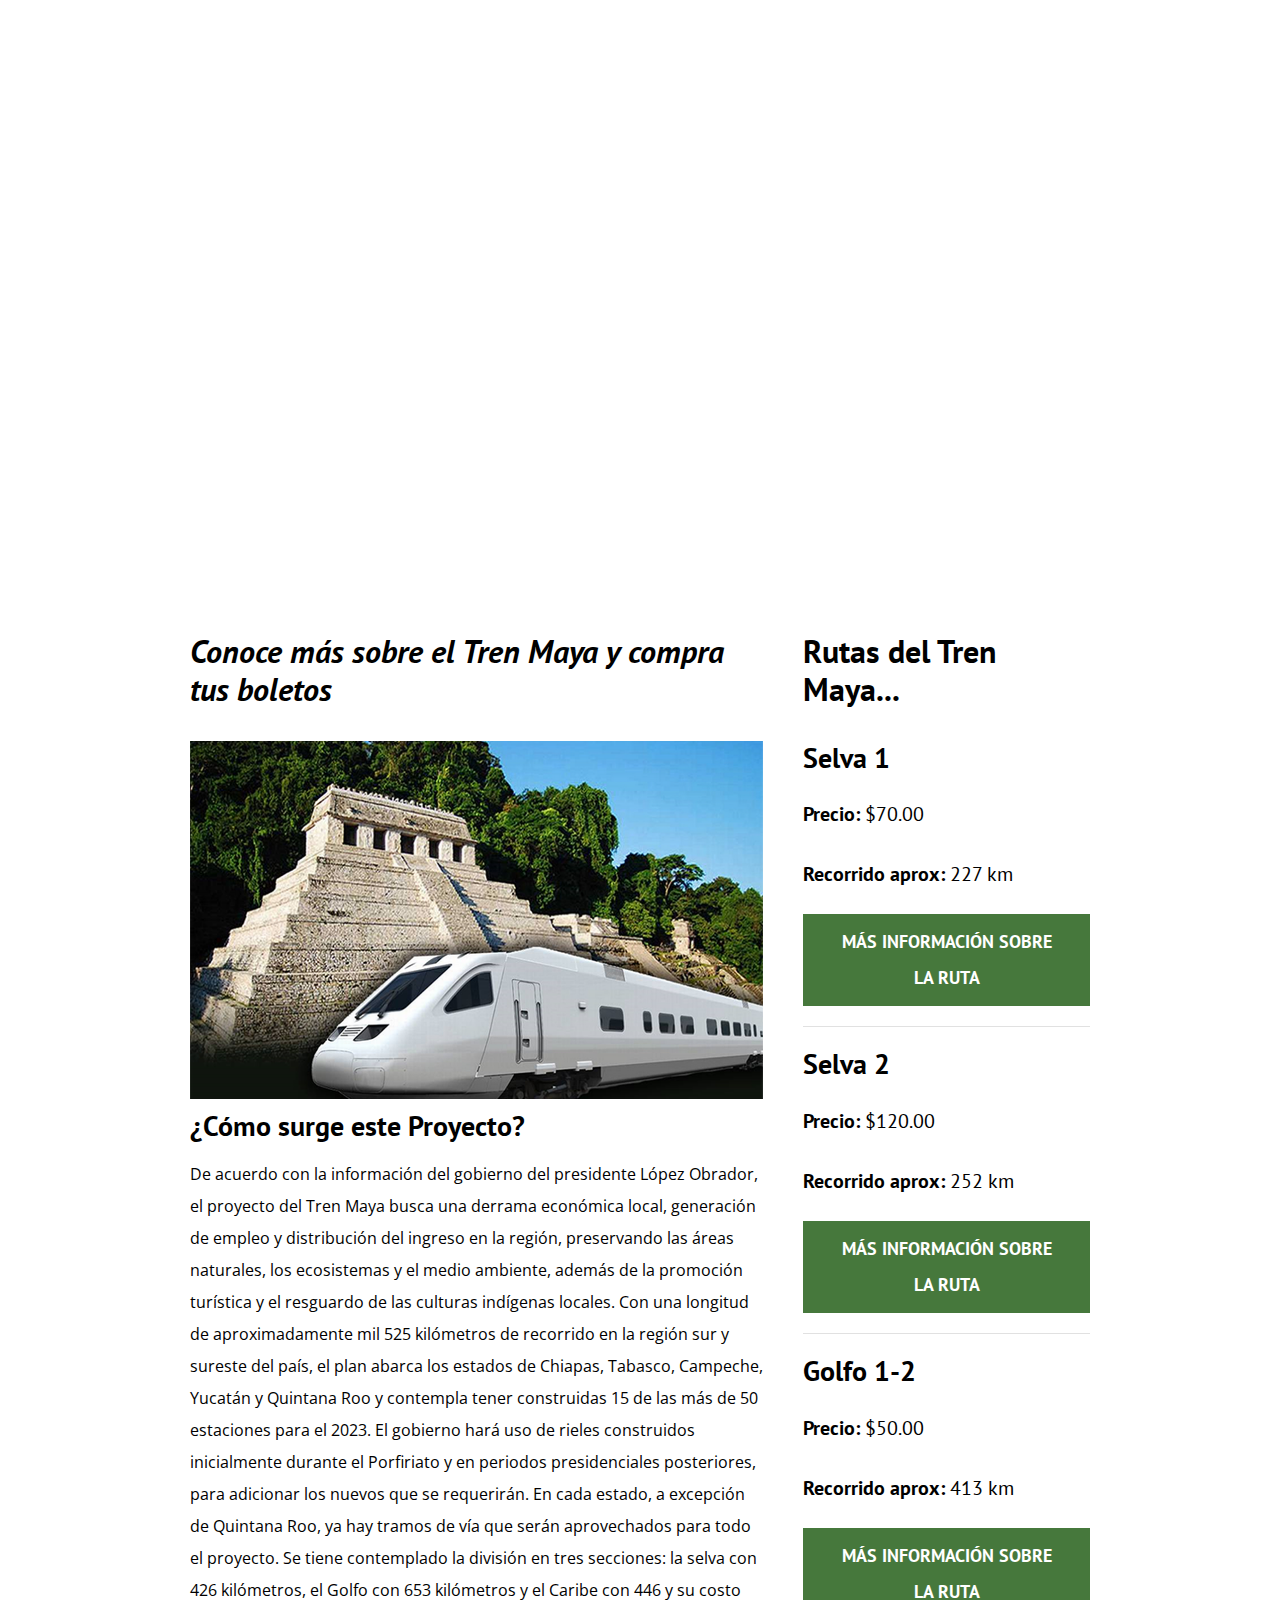
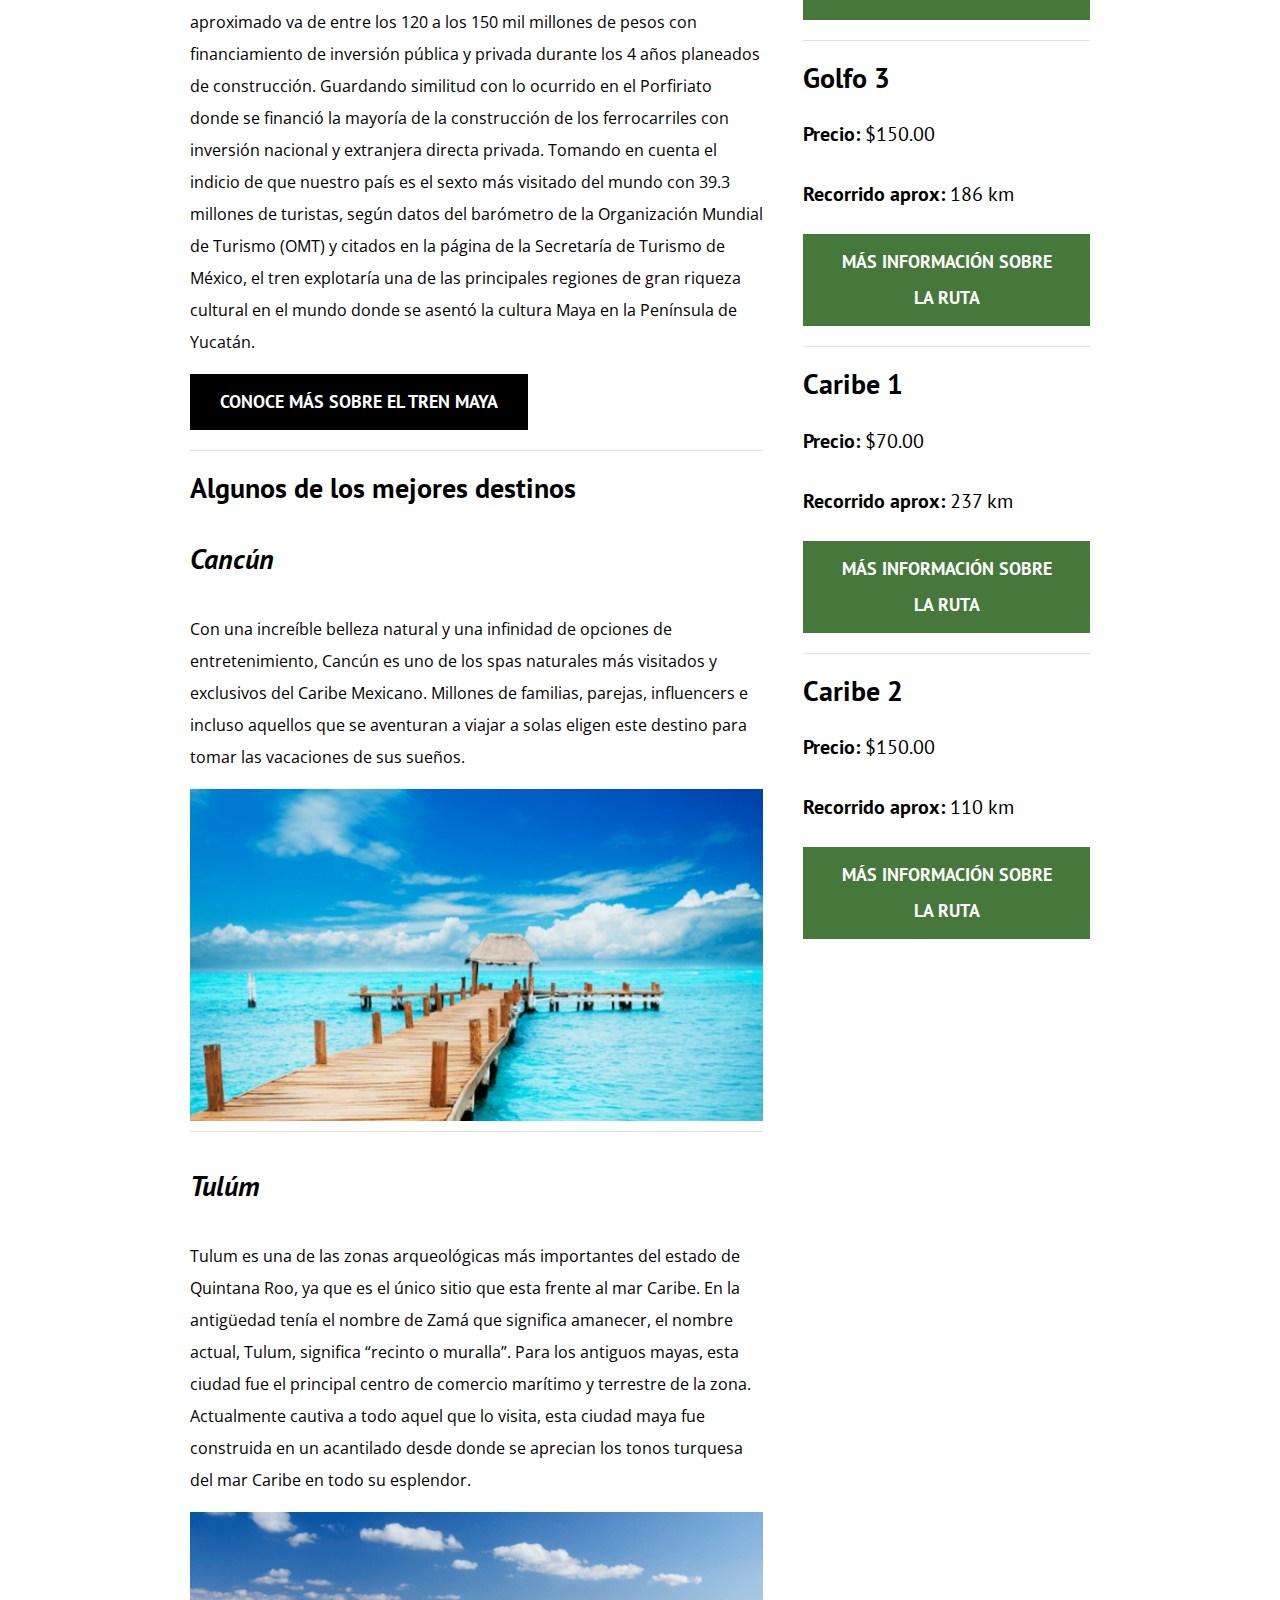
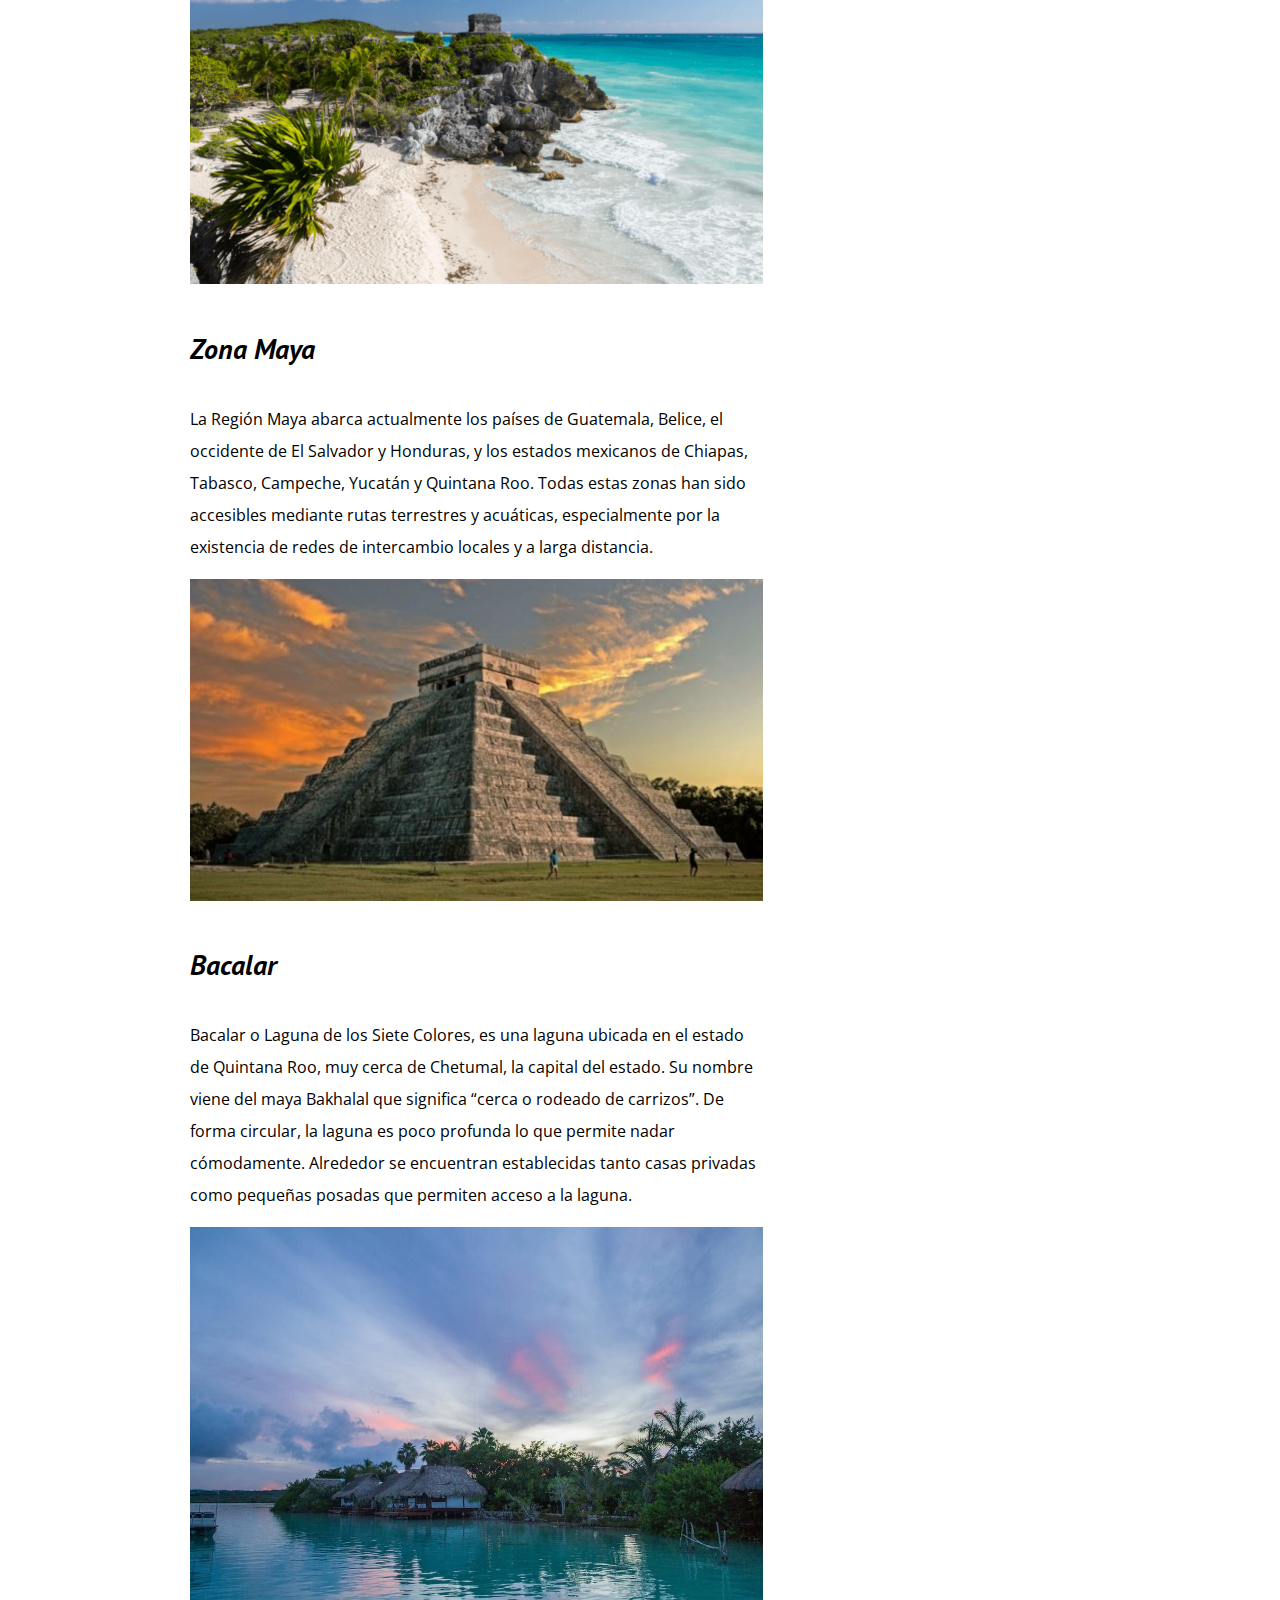
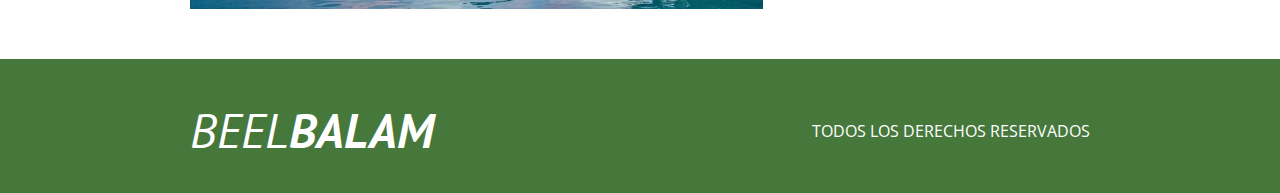
<file: index.html>
<!DOCTYPE html>
<html lang="en">
<head>
    <meta charset="UTF-8">
    <meta name="keywords" content="Playa, Sol, Tren Maya, Mar, Cancún">
    <meta name="viewport" content="width=device-width, initial-scale=1.0">
    <title>Beel Balam</title>
    <meta name="description" content="Página web para comprar boletos del Tren Maya">
    <link rel="icon" href="img/jaguar.ico">

    <!-- Prefetch -->
    <link rel="prefetch" href="nosotros.html" as="document">

    <!-- Preload -->
    <link rel="preload" href="css/normalize.css" as="style">
    <link rel="stylesheet" href="css/normalize.css">

    <link rel="preload" href="https://fonts.googleapis.com/css2?family=Open+Sans&family=PT+Sans:wght@400;700&display=swap"  crossorigin="crossorigin" as="font">
    <link href="https://fonts.googleapis.com/css2?family=Open+Sans&family=PT+Sans:wght@400;700&display=swap" rel="stylesheet">
    
    <link rel="preload" href="css/style.css" as="style">
    <link rel="stylesheet" href="css/style.css">
</head>
<body>

    <header class="header header__bgi">

        <div class="contenedor">
            <div class="barra">
                <a class="logo" href="index.html">
                    <h1 class="logo__nombre no-margin centrar-texto"><i>BEEL<span class="logo__bold">BALAM</span></i></h1>
                </a>

                <nav class="navegacion">
                    
                    <a href="nosotros.html" class="navegacion__enlace">Nosotros</a>
                    <a href="registro.html" class="navegacion__enlace">Registrate</a>
                    <a href="inicioRegistro.html" class="navegacion__enlace">Iniciar Sesión</a>
                    <!--
                        <a href="nosotros.html" class="navegacion__enlace">Nosotros</a>
                    <a href="cursos.html" class="navegacion__enlace">Cursos</a>
                    <a href="contacto.html" class="navegacion__enlace">Contacto</a>
                    -->
                    
                </nav>
            </div>
        </div>
        <!--
            NOTAAAAAAAAAAAAAAAAA: PODEMOS PONER UN MEJOR TEXTO
        -->
        <div class="header__texto">
            <h2 class="no-margin">Beel Balam, donde tus sueños se hacen realidad</h2>
            <p class="no-margin">¡Chúunul Bín Naachíl!</p>
        </div>
    </header>

    <div class="contenedor contenido-principal">
        <main class="blog">
            <h3><i> Conoce más sobre el Tren Maya y compra tus boletos</i></h3>

            <article class="entrada">
                <div class="entrada__imagen">
                    <picture>
                        <source loading="lazy"  srcset="img/trenmay.webp" type="image/webp">
                        <img loading="lazy" src="img/trenmay.jpg" alt="Tren Maya"> 
                    </picture>
                </div>

                <div class="entrada__contenido">
                    <h4 class="no-margin">¿Cómo surge este Proyecto?</h4>
                    <p>
                        De acuerdo con la información del gobierno del presidente López Obrador, el proyecto del Tren Maya busca una derrama 
                        económica local, generación de empleo y distribución del ingreso en la región, preservando las áreas naturales, los 
                        ecosistemas y el medio ambiente, además de la promoción turística y el resguardo de las culturas indígenas locales.
                        Con una longitud de aproximadamente mil 525 kilómetros de recorrido en la región sur y sureste del país, el plan abarca 
                        los estados de Chiapas, Tabasco, Campeche, Yucatán y Quintana Roo y contempla tener construidas 15 de las más de 50 
                        estaciones para el 2023.
                        El gobierno hará uso de rieles construidos inicialmente durante el Porfiriato y en periodos presidenciales posteriores, 
                        para adicionar los nuevos que se requerirán. En cada estado, a excepción de Quintana Roo, ya hay tramos de vía que serán 
                        aprovechados para todo el proyecto.
                        Se tiene contemplado la división en tres secciones: la selva con 426 kilómetros, el Golfo con 653 kilómetros y el Caribe 
                        con 446 y su costo aproximado va de entre los 120 a los 150 mil millones de pesos con financiamiento de inversión pública 
                        y privada durante los 4 años planeados de construcción. Guardando similitud con lo ocurrido en el Porfiriato donde se 
                        financió la mayoría de la construcción de los ferrocarriles con inversión nacional y extranjera directa privada.
                        Tomando en cuenta el indicio de que nuestro país es el sexto más visitado del mundo con 39.3 millones de turistas, 
                        según datos del barómetro de la Organización Mundial de Turismo (OMT) y citados en la página de la Secretaría de Turismo 
                        de México, el tren explotaría una de las principales regiones de gran riqueza cultural en el mundo donde se asentó la 
                        cultura Maya en la Península de Yucatán.
                    </p>
                    <a href="https://www.youtube.com/watch?v=k0Y3d2FTDOA" target="_BLANK" class="boton boton--primario">Conoce más sobre el Tren Maya</a>
                </div>
            </article>

            <article class="entrada">

                <div class="entrada__contenido">
                    <h4 class="no-margin">Algunos de los mejores destinos</h4>
                    <h4><i>Cancún</i></h4>
                    <p>
                        Con una increíble belleza natural y una infinidad de opciones de entretenimiento, 
                        Cancún es uno de los spas naturales más visitados y exclusivos del Caribe Mexicano. 
                        Millones de familias, parejas, influencers e incluso aquellos que se aventuran a viajar 
                        a solas eligen este destino para tomar las vacaciones de sus sueños.
                    </p>
                </div>

                <div class="entrada__imagen">
                    <picture>
                        <source loading="lazy"  srcset="img/cancun2.webp" type="image/webp">
                        <img loading="lazy" src="img/cancun2.png" alt="Cancún"> 
                    </picture>
                </div>
            </article>
            <article>
                <div class="entrada__contenido">
                    <h4><i>Tulúm</i></h4>
                    <p>
                        Tulum es una de las zonas arqueológicas más importantes del estado de Quintana Roo, ya 
                        que es el único sitio que esta frente al mar Caribe. En la antigüedad tenía el nombre de 
                        Zamá que significa amanecer, el nombre actual, Tulum, significa “recinto o muralla”. Para 
                        los antiguos mayas, esta ciudad fue el principal centro de comercio marítimo y terrestre 
                        de la zona. Actualmente cautiva a todo aquel que lo visita, esta ciudad maya fue construida 
                        en un acantilado desde donde se aprecian los tonos turquesa del mar Caribe en todo su esplendor.
                    </p>
                </div>

                <div class="entrada__imagen">
                    <picture>
                        <source loading="lazy"  srcset="img/tulum2.webp" type="image/webp">
                        <img loading="lazy" src="img/tulum2.png" alt="Tulúm"> 
                    </picture>
                </div>
            </article>
            <article>
                <div class="entrada__contenido">
                    <h4><i>Zona Maya</i></h4>
                    <p>
                        La Región Maya abarca actualmente los países de Guatemala, Belice, el occidente de El Salvador 
                        y Honduras, y los estados mexicanos de Chiapas, Tabasco, Campeche, Yucatán y Quintana Roo.
                        Todas estas zonas han sido accesibles mediante rutas terrestres y acuáticas, especialmente por 
                        la existencia de redes de intercambio locales y a larga distancia.
                    </p>
                </div>

                <div class="entrada__imagen">
                    <picture>
                        <source loading="lazy"  srcset="img/zonamaya.webp" type="image/webp">
                        <img loading="lazy" src="img/zonamaya.jpeg" alt="Zona Maya"> 
                    </picture>
                </div>
            </article>

            <article>
                <div class="entrada__contenido">
                    <h4><i>Bacalar</i></h4>
                    <p>
                        Bacalar o Laguna de los Siete Colores, es una laguna ubicada en el estado de Quintana Roo, 
                        muy cerca de Chetumal, la capital del estado. Su nombre viene del maya Bakhalal que significa 
                        “cerca o rodeado de carrizos”. De forma circular, la laguna es poco profunda lo que permite 
                        nadar cómodamente. Alrededor se encuentran establecidas tanto casas privadas como pequeñas 
                        posadas que permiten acceso a la laguna.
                    </p>
                </div>

                <div class="entrada__imagen">
                    <picture>
                        <source loading="lazy"  srcset="img/bacalar.webp" type="image/webp">
                        <img loading="lazy" src="img/bacalar.jpeg" alt="Bacalar"> 
                    </picture>
                </div>

            </article>
        </main>

        <aside class="sidebar">
            <h3>Rutas del Tren Maya...</h3>

            <ul class="cursos no-padding">
                <li class="widget-curso">
                    <h4 class="no-margin">Selva 1</h4>
                    <p class="widget-curso__label">Precio: 
                        <span class="widget-curso__info">$70.00</span>
                    </p>
                    <p class="widget-curso__label">Recorrido aprox: 
                        <span class="widget-curso__info">227 km</span>
                    </p>
                    <a href="ruta.html" class="boton boton--secundario">Más información sobre la ruta</a>
                </li>

                <li class="widget-curso">
                    <h4 class="no-margin">Selva 2</h4>
                    <p class="widget-curso__label">Precio: 
                        <span class="widget-curso__info">$120.00</span>
                    </p>
                    <p class="widget-curso__label">Recorrido aprox: 
                        <span class="widget-curso__info">252 km</span>
                    </p>
                    <a href="ruta.html" class="boton boton--secundario">Más información sobre la ruta</a>
                </li>

                <li class="widget-curso">
                    <h4 class="no-margin">Golfo 1-2</h4>
                    <p class="widget-curso__label">Precio: 
                        <span class="widget-curso__info">$50.00</span>
                    </p>
                    <p class="widget-curso__label">Recorrido aprox: 
                        <span class="widget-curso__info">413 km</span>
                    </p>
                    <a href="ruta.html" class="boton boton--secundario">Más información sobre la ruta</a>
                </li>

                <li class="widget-curso">
                    <h4 class="no-margin">Golfo 3</h4>
                    <p class="widget-curso__label">Precio: 
                        <span class="widget-curso__info">$150.00</span>
                    </p>
                    <p class="widget-curso__label">Recorrido aprox: 
                        <span class="widget-curso__info">186 km</span>
                    </p>
                    <a href="ruta.html" class="boton boton--secundario">Más información sobre la ruta</a>
                </li>

                <li class="widget-curso">
                    <h4 class="no-margin">Caribe 1</h4>
                    <p class="widget-curso__label">Precio: 
                        <span class="widget-curso__info">$70.00</span>
                    </p>
                    <p class="widget-curso__label">Recorrido aprox: 
                        <span class="widget-curso__info">237 km</span>
                    </p>
                    <a href="ruta.html" class="boton boton--secundario">Más información sobre la ruta</a>
                </li>

                <li class="widget-curso">
                    <h4 class="no-margin">Caribe 2</h4>
                    <p class="widget-curso__label">Precio: 
                        <span class="widget-curso__info">$150.00</span>
                    </p>
                    <p class="widget-curso__label">Recorrido aprox: 
                        <span class="widget-curso__info">110 km</span>
                    </p>
                    <a href="ruta.html" class="boton boton--secundario">Más información sobre la ruta</a>
                </li>
            </ul>
        </aside>
    </div>

    <footer class="footer">
        <div class="contenedor">
            <div class="barra">
                <a class="logo" href="index.html">
                    <h1 class="logo__nombre no-margin centrar-texto"><i>BEEL<span class="logo__bold">BALAM</span></i></h1>
                </a>

                <nav class="navegacion">
                    <p class="centrar-texto">
                        TODOS LOS DERECHOS RESERVADOS
                    </p>
                    
                    
                </nav>
            </div>
        </div>
    </footer>
    
    <script src="js/modernizr.js"></script>
</body>
</html>
</file>
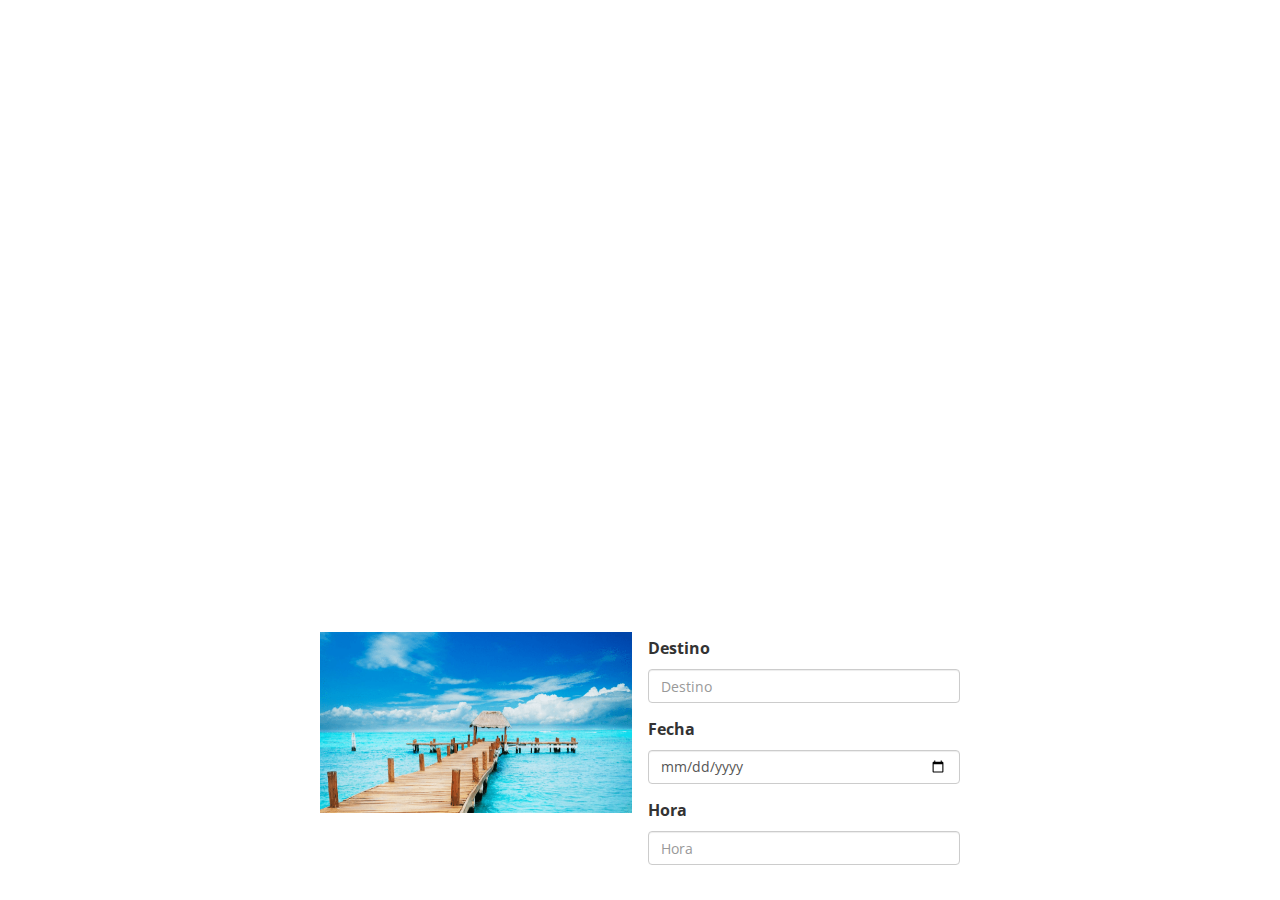
<file: comprarBoletos.html>
<!DOCTYPE html>
<html lang="en">
<head>
	<meta charset="UTF-8">
    <meta name="keywords" content="Playa, Sol, Tren Maya, Mar, Cancún">
    <meta name="viewport" content="width=device-width, initial-scale=1.0">
    <title>Beel Balam</title>
    <meta name="description" content="Página web para comprar boletos del Tren Maya">
    <link rel="icon" href="img/jaguar.ico">


	<!--Bootstrap-->
	<link href="https://cdn.jsdelivr.net/npm/bootstrap@5.1.3/dist/css/bootstrap.min.css" rel="stylesheet">
  	<script src="https://cdn.jsdelivr.net/npm/bootstrap@5.1.3/dist/js/bootstrap.bundle.min.js"></script>
	<link rel="stylesheet" href="https://maxcdn.bootstrapcdn.com/bootstrap/3.4.1/css/bootstrap.min.css">
	<script src="https://ajax.googleapis.com/ajax/libs/jquery/3.6.0/jquery.min.js"></script>
	<script src="https://maxcdn.bootstrapcdn.com/bootstrap/3.4.1/js/bootstrap.min.js"></script>


    <!-- Prefetch -->
    <link rel="prefetch" href="nosotros.html" as="document">

    <!-- Preload -->
    <link rel="preload" href="css/normalize.css" as="style">
    <link rel="stylesheet" href="css/normalize.css">

    <link rel="preload" href="https://fonts.googleapis.com/css2?family=Open+Sans&family=PT+Sans:wght@400;700&display=swap"  crossorigin="crossorigin" as="font">
    <link href="https://fonts.googleapis.com/css2?family=Open+Sans&family=PT+Sans:wght@400;700&display=swap" rel="stylesheet">
    
    <link rel="preload" href="css/style.css" as="style">
    <link rel="stylesheet" href="css/style.css">

</head>

<body>
	
	<header class="header header__bgi">
		<div class="contenedor">
			<div class="barra"> 
				<a class="logo" href="index.html">
					<h1 class="logo__nombre no-margin centrar-texto"><i>BEEL<span class="logo__bold">BALAM</span></i></h1>
				</a>
				<nav class="navegacion">
						<a href="#" class="navegacion__enlace">Mi perfil</a>
				</nav>
			</div>
		</div>
		
		<!--
		<div class="contenedor">
			<div class="row">
				<div class="col-3">
					<a class="logo" href="index.html">
						<h1 class="logo__nombre no-margin centrar-texto"><i>BEEL<span class="logo__bold">BALAM</span></i></h1>
					</a>
				</div>
				<div class="col-3"></div>
				<div class="col-3"></div>
				<div class="col-3">
					<nav>
						<a href="#" class="navegacion__enlace">Mi perfil</a>
					</nav>
				</div>
			</div>
		</div>
		-->
		
	</header>


	
	<br>
	<section>
		<div class="row">
			<div class="col-3"></div>
			<div class="col-3"><!-- Carousel-->
				<div class="carousel slide">
					<div class="carousel-inner">
					  <div class="carousel-item active">
						<img src="cancun1.png" alt="...">
					  </div>
					  <div class="carousel-item">
						<img src="bbalam.png" alt="...">
					  </div>
					  <div class="carousel-item">
						<img src="tulum1.png" alt="...">
					  </div>
					</div>
				  </div>
			</div>
			<div class="col-3">
				<form action="#">
					<div class="mb-3">
						<label for="text" class="form-label">Destino</label>
						<input type="text" placeholder="Destino" class="form-control" id="dest">
					</div>
					<div class="mb-3">
						<label for="Fecha" class="form-label">Fecha</label>
						<input type="date" placeholder="Fecha" class="form-control" id="date">
					</div>
					<div class="mb-3">
						<label for="Hora" class="form-label">Hora</label>
						<input type="datetime" placeholder="Hora" class="form-control" id="hours">
					</div>
				</form>
			</div>	
			<div class="col-3"></div>		
		</div>
	</section>
</body>
</html>
</file>
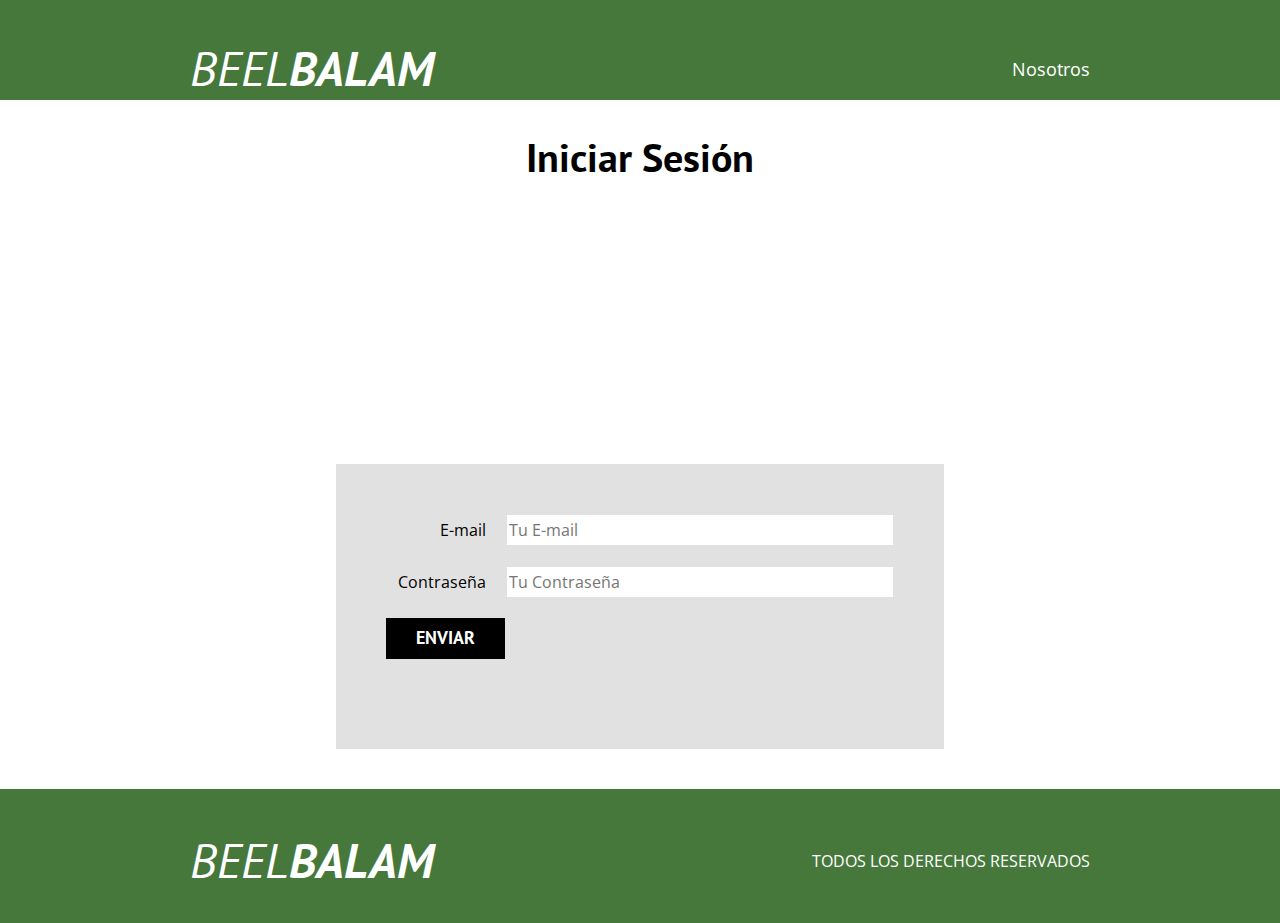
<file: inicioRegistro.html>
<!DOCTYPE html>
<html lang="en">
<head>
    <meta charset="UTF-8">
    <meta name="keywords" content="Playa, Sol, Tren Maya, Mar, Cancún">
    <meta name="viewport" content="width=device-width, initial-scale=1.0">
    <title>Beel Balam</title>
    <meta name="description" content="Página web para comprar boletos del Tren Maya">
    <link rel="icon" href="img/jaguar.ico">


    <!-- Prefetch -->
    <link rel="prefetch" href="nosotros.html" as="document">

    <!-- Preload -->
    <link rel="preload" href="css/normalize.css" as="style">
    <link rel="stylesheet" href="css/normalize.css">

    <link rel="preload" href="https://fonts.googleapis.com/css2?family=Open+Sans&family=PT+Sans:wght@400;700&display=swap"  crossorigin="crossorigin" as="font">
    <link href="https://fonts.googleapis.com/css2?family=Open+Sans&family=PT+Sans:wght@400;700&display=swap" rel="stylesheet">
    
    <link rel="preload" href="css/style.css" as="style">
    <link rel="stylesheet" href="css/style.css">


</head>
<body>

    <header class="header hedader__height-mid header__bgc">

        <div class="contenedor">
            <div class="barra">
                <a class="logo" href="index.html">
                    <h1 class="logo__nombre no-margin centrar-texto"><i>BEEL<span class="logo__bold">BALAM</span></i></h1>
                </a>

                <nav class="navegacion">
                    
                    <a href="nosotros.html" class="navegacion__enlace">Nosotros</a>
					<!--
                    <a href="registro.html" class="navegacion__enlace">Registrate</a>
                    <a href="inicioRegistro.html" class="navegacion__enlace">Iniciar Sesión</a>
					-->
                    <!--
                        <a href="nosotros.html" class="navegacion__enlace">Nosotros</a>
                    <a href="cursos.html" class="navegacion__enlace">Cursos</a>
                    <a href="contacto.html" class="navegacion__enlace">Contacto</a>
                    -->
                    
                </nav>
            </div>
        </div>
        <!--
            NOTAAAAAAAAAAAAAAAAA: PODEMOS PONER UN MEJOR TEXTO
        -->
        <!--
        <div class="header__texto">
            <h2 class="no-margin">Beel Balam, donde tus sueños se hacen realidad</h2>
            <p class="no-margin">¡Chúunul Bín Naachíl!</p>
        </div>
        -->
    </header>
    <main class="contenedor contenedor__ter">
        <h2 class="centrar-texto">Iniciar Sesión</h2>
        <div class="sesion-bg"></div>
        <form class="formulario">
            <div class="campo">
                <label class="campo__label campo__label-flex1" for="email">E-mail</label>
                <input class="campo__field" type="email" placeholder="Tu E-mail" id="email">
            </div>
            <div class="campo">
                <label class="campo__label campo__label-flex1" for="password">Contraseña</label>
                <input class="campo__field" type="password" placeholder="Tu Contraseña" id="password">
            </div>
            <div class="campo">
                <input type="submit" value="Enviar" class="boton boton--primario">
            </div>
        </form>
    </main>
    <!--
	<section><!--Inicio de sesion--><!--
		<div class="row">
			<div class="col-3"></div>
			<div class="col-6">
				<div class="container-fluid rounded" style="background-color: rgb(108, 223, 198);">
					<h2 class="fw-bold text-center py-5">Iniciar Sesión</h2>
					<form action="#">
						<div class="mb-3">
							<label for="email" class="form-label">Nombre de usuario o correo electrónico</label>
							<input type="email" placeholder="Tu nombre de usuario" class="form-control" id="formGroupExampleInput">
						</div>
						<div class="mb-3">
							<label for="password" class="form-label">Contraseña</label>
							<input type="password" placeholder="**********************" class="form-control" id="formGroupExampleInput2">
						</div>

						<div class="">
							<button type="submit" class="btn btn-primary">Iniciar Sesión</button>
						</div>

						<div class="my-3">
							<span>¿Aún no tienes una cuenta? <a href="registro.html">¡Registrate!</a></span>
						</div>
					</form>
					<br>
				</div>
			</div>
			</div class="col-3"></div>
		</div>
	</section>
   -->
    <footer class="footer">
        <div class="contenedor">
            <div class="barra">
                <a class="logo" href="index.html">
                    <h1 class="logo__nombre no-margin centrar-texto"><i>BEEL<span class="logo__bold">BALAM</span></i></h1>
                </a>

                <nav class="navegacion">
                    <p class="centrar-texto">
                        TODOS LOS DERECHOS RESERVADOS
                    </p>
                </nav>
            </div>
        </div>
    </footer>
    
    <script src="js/modernizr.js"></script>
</body>
</html>
</file>
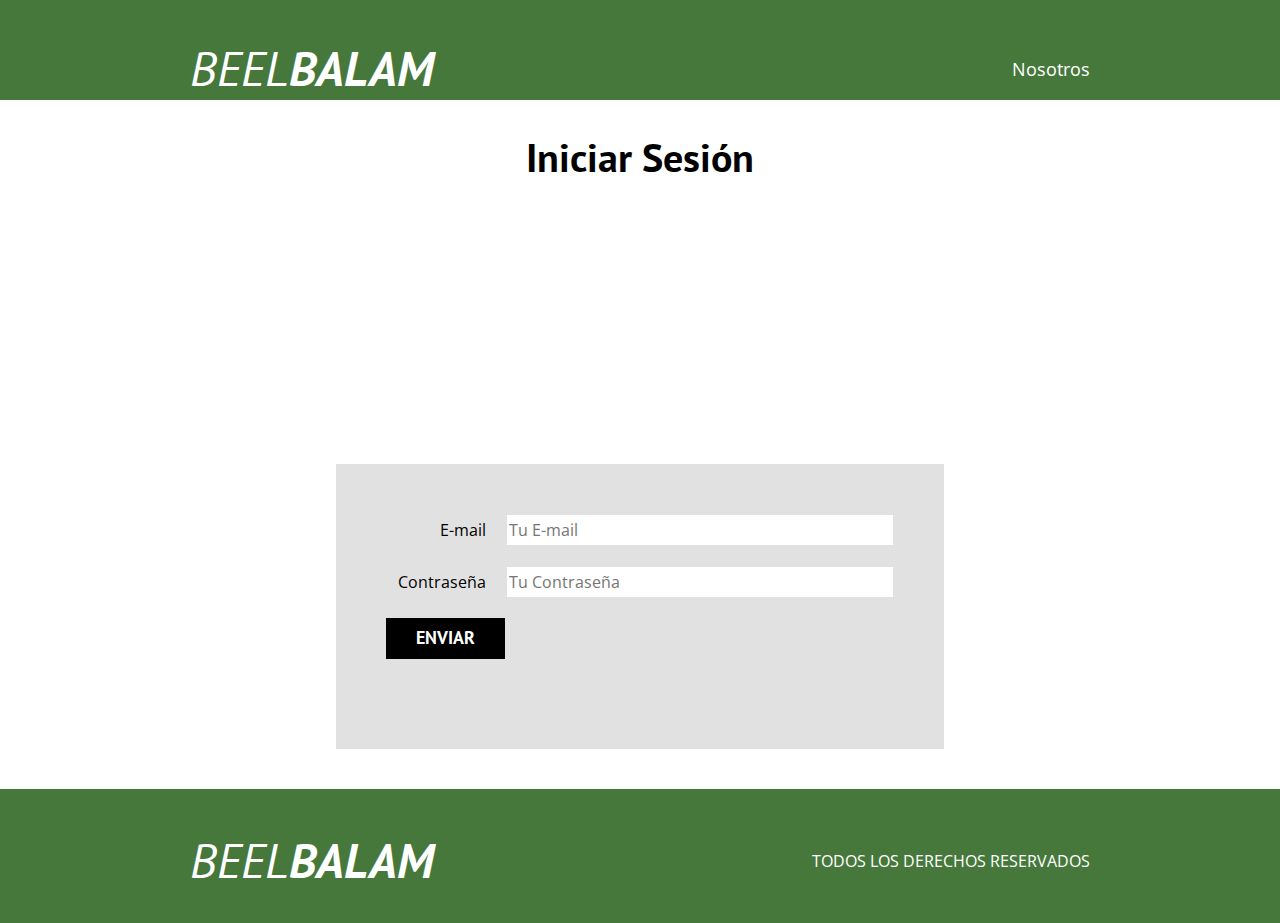
<file: iniSesionAdmin.html>
<!DOCTYPE html>
<html>
<head>
	<meta charset="UTF-8">
    <meta name="keywords" content="Playa, Sol, Tren Maya, Mar, Cancún">
    <meta name="viewport" content="width=device-width, initial-scale=1.0">
    <title>Beel Balam</title>
    <meta name="description" content="Página web para comprar boletos del Tren Maya">
    <link rel="icon" href="img/jaguar.ico">


    <!-- Prefetch -->
    <link rel="prefetch" href="nosotros.html" as="document">

    <!-- Preload -->
    <link rel="preload" href="css/normalize.css" as="style">
    <link rel="stylesheet" href="css/normalize.css">

    <link rel="preload" href="https://fonts.googleapis.com/css2?family=Open+Sans&family=PT+Sans:wght@400;700&display=swap"  crossorigin="crossorigin" as="font">
    <link href="https://fonts.googleapis.com/css2?family=Open+Sans&family=PT+Sans:wght@400;700&display=swap" rel="stylesheet">
    
    <link rel="preload" href="css/style.css" as="style">
    <link rel="stylesheet" href="css/style.css">
</head>
<body>
		<!--
		el header se mantiene igual en todas las paginas
		--> 
		<header class="header hedader__height-mid header__bgc">

			<div class="contenedor">
				<div class="barra">
					<a class="logo" href="index.html">
						<h1 class="logo__nombre no-margin centrar-texto"><i>BEEL<span class="logo__bold">BALAM</span></i></h1>
					</a>
	
					<nav class="navegacion">
						
						<a href="nosotros.html" class="navegacion__enlace">Nosotros</a>
						<!--
						<a href="registro.html" class="navegacion__enlace">Registrate</a>
						<a href="inicioRegistro.html" class="navegacion__enlace">Iniciar Sesión</a>
						-->
						<!--
							<a href="nosotros.html" class="navegacion__enlace">Nosotros</a>
						<a href="cursos.html" class="navegacion__enlace">Cursos</a>
						<a href="contacto.html" class="navegacion__enlace">Contacto</a>
						-->
						
					</nav>
				</div>
			</div>
			<!--
				NOTAAAAAAAAAAAAAAAAA: PODEMOS PONER UN MEJOR TEXTO
			-->
			<!--
			<div class="header__texto">
				<h2 class="no-margin">Beel Balam, donde tus sueños se hacen realidad</h2>
				<p class="no-margin">¡Chúunul Bín Naachíl!</p>
			</div>
			-->
		</header>
		<main class="contenedor contenedor__ter">
			<h2 class="centrar-texto">Iniciar Sesión</h2>
			<div class="adminsesion-bg"></div>
			<form class="formulario">
				<div class="campo">
					<label class="campo__label campo__label-flex1" for="email">E-mail</label>
					<input class="campo__field" type="email" placeholder="Tu E-mail" id="email">
				</div>
				<div class="campo">
					<label class="campo__label campo__label-flex1" for="password">Contraseña</label>
					<input class="campo__field" type="password" placeholder="Tu Contraseña" id="password">
				</div>
				<div class="campo">
					<input type="submit" value="Enviar" class="boton boton--primario">
				</div>
			</form>
		</main>
	<article>
		
	<footer class="footer">
		<div class="contenedor">
			<div class="barra">
				<a class="logo" href="index.html">
					<h1 class="logo__nombre no-margin centrar-texto"><i>BEEL<span class="logo__bold">BALAM</span></i></h1>
				</a>
	
				<nav class="navegacion">
					<p class="centrar-texto">
						TODOS LOS DERECHOS RESERVADOS
					</p>
				</nav>
			</div>
		</div>
	</footer>
		
	<script src="js/modernizr.js"></script>
</body>
</html>
</file>
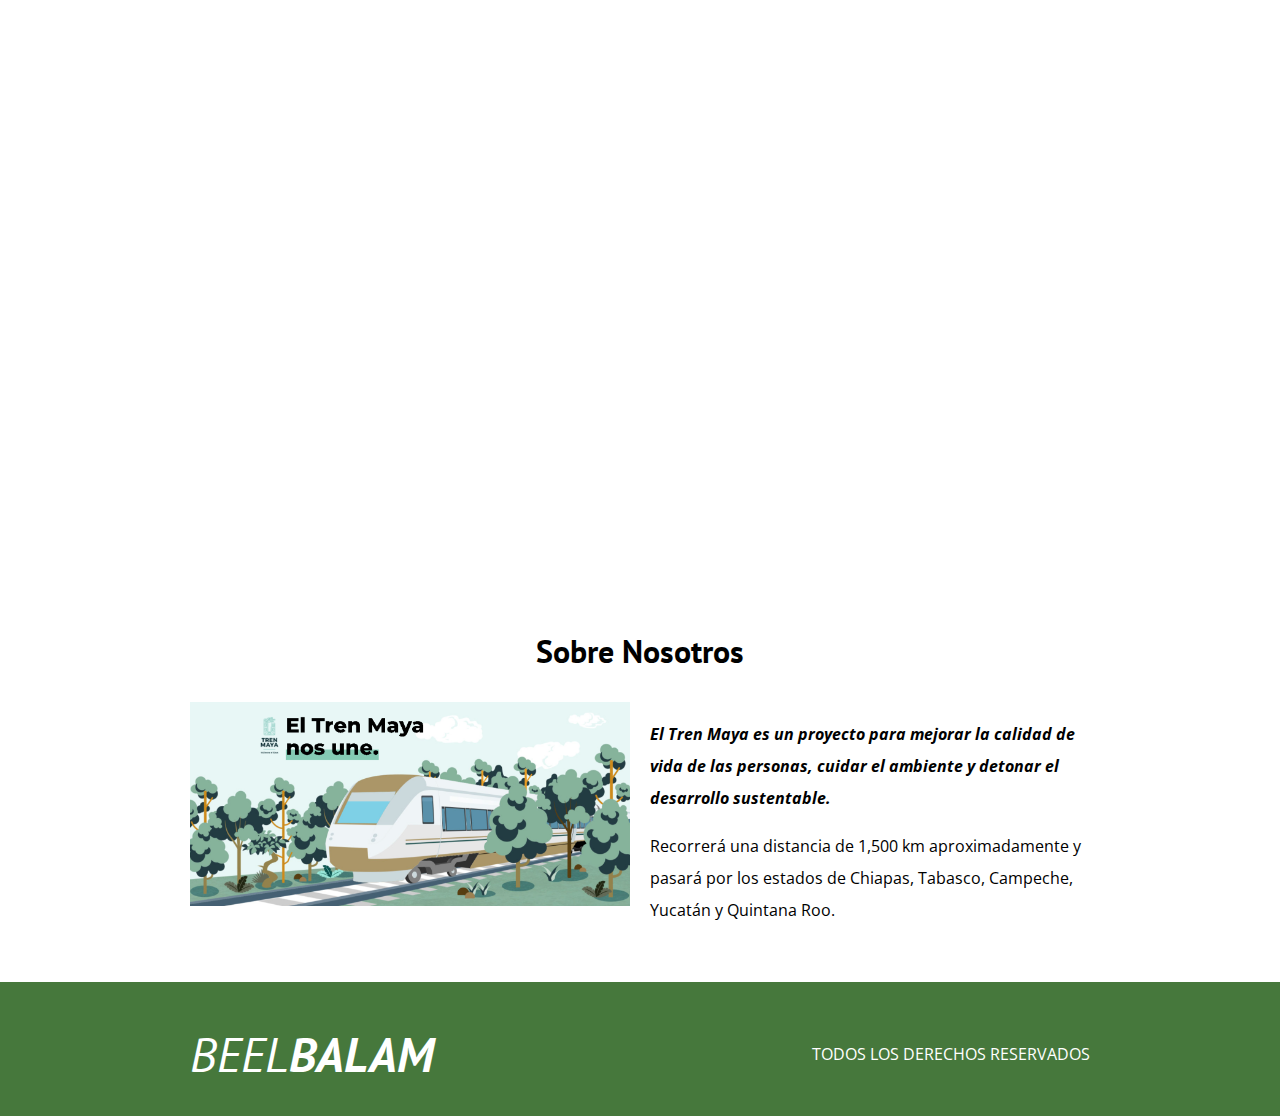
<file: nosotros.html>
<!DOCTYPE html>
<html lang="en">
    <head>
        <meta charset="UTF-8">
        <meta name="keywords" content="Playa, Sol, Tren Maya, Mar, Cancún">
        <meta name="viewport" content="width=device-width, initial-scale=1.0">
        <title>Beel Balam</title>
        <meta name="description" content="Página web para comprar boletos del Tren Maya">
        <link rel="icon" href="img/jaguar.ico">
    
        <!-- Prefetch -->
        <link rel="prefetch" href="nosotros.html" as="document">
    
        <!-- Preload -->
        <link rel="preload" href="css/normalize.css" as="style">
        <link rel="stylesheet" href="css/normalize.css">
    
        <link rel="preload" href="https://fonts.googleapis.com/css2?family=Open+Sans&family=PT+Sans:wght@400;700&display=swap"  crossorigin="crossorigin" as="font">
        <link href="https://fonts.googleapis.com/css2?family=Open+Sans&family=PT+Sans:wght@400;700&display=swap" rel="stylesheet">
        
        <link rel="preload" href="css/style.css" as="style">
        <link rel="stylesheet" href="css/style.css">
    </head>
    
<body>

    <header class="header header__bgi">
        <div class="contenedor">
            <div class="barra">
                <a class="logo" href="index.html">
                    <h1 class="logo__nombre no-margin centrar-texto"><i>BEEL<span class="logo__bold">BALAM</span></i></h1>
                </a>

                <nav class="navegacion">
                    
                    <!--
                    <a href="nosotros.html" class="navegacion__enlace">Nosotros</a>
                    -->
                    <a href="registro.html" class="navegacion__enlace">Registrate</a>
                    <a href="inicioRegistro.html" class="navegacion__enlace">Iniciar Sesión</a>
                    <!--
                        <a href="nosotros.html" class="navegacion__enlace">Nosotros</a>
                    <a href="cursos.html" class="navegacion__enlace">Cursos</a>
                    <a href="contacto.html" class="navegacion__enlace">Contacto</a>
                    -->
                    
                </nav>
            </div>
        </div>
        <!--
            NOTAAAAAAAAAAAAAAAAA: PODEMOS PONER UN MEJOR TEXTO
        -->
        <div class="header__texto">
            <h2 class="no-margin">Beel Balam, donde tus sueños se hacen realidad</h2>
            <p class="no-margin">¡Chúunul Bín Naachíl!</p>
        </div>
    </header>

    <main class="contenedor">
        <h3 class="centrar-texto">Sobre Nosotros</h3>

        <div class="sobre-nosotros">
            <div class="sobre-nosotros__imagen">
                <img src="img/tren2.png" alt="Nosotros, Tren Maya">
            </div>

            <div class="sobre-nosotros__texto">
                <p><b><i>
                    El Tren Maya es un proyecto para mejorar
                    la calidad de vida de las personas, cuidar el ambiente y detonar el desarrollo sustentable.
                    
                </i></b></p>
                <p>
                    Recorrerá una distancia de 1,500 km aproximadamente y pasará por los estados de Chiapas, 
                    Tabasco, Campeche, Yucatán y Quintana Roo.
                </p>

            </div>
        </div>
    </main>

    <footer class="footer">
        <div class="contenedor">
            <div class="barra">
                <a class="logo" href="index.html">
                    <h1 class="logo__nombre no-margin centrar-texto"><i>BEEL<span class="logo__bold">BALAM</span></i></h1>
                </a>

                <nav class="navegacion">
                    <p class="centrar-texto">
                        TODOS LOS DERECHOS RESERVADOS
                    </p>
                    
                    
                </nav>
            </div>
        </div>
    </footer>
    
    <script src="js/modernizr.js"></script>
</body>
</html>
</file>
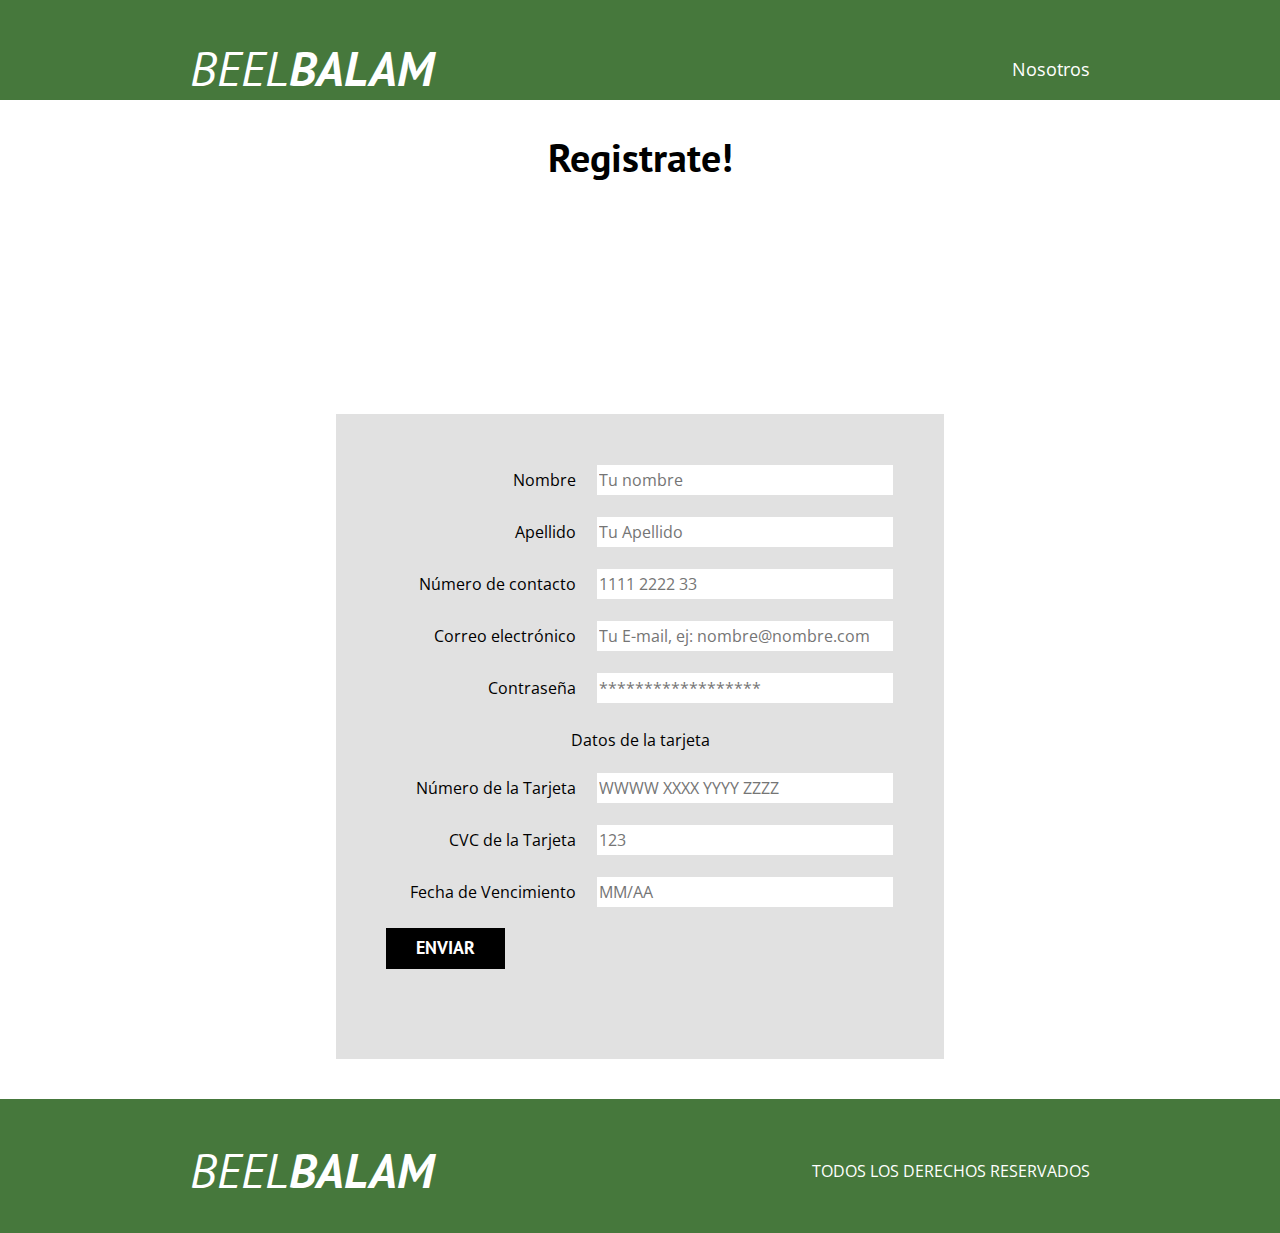
<file: registro.html>
<!DOCTYPE html>
<html lang="en">
<head>
    <meta charset="UTF-8">
    <meta name="keywords" content="Playa, Sol, Tren Maya, Mar, Cancún">
    <meta name="viewport" content="width=device-width, initial-scale=1.0">
    <title>Beel Balam</title>
    <meta name="description" content="Página web para comprar boletos del Tren Maya">
    <link rel="icon" href="img/jaguar.ico">

    <!-- Prefetch -->
    <link rel="prefetch" href="nosotros.html" as="document">

    <!-- Preload -->
    <link rel="preload" href="css/normalize.css" as="style">
    <link rel="stylesheet" href="css/normalize.css">

    <link rel="preload" href="https://fonts.googleapis.com/css2?family=Open+Sans&family=PT+Sans:wght@400;700&display=swap"  crossorigin="crossorigin" as="font">
    <link href="https://fonts.googleapis.com/css2?family=Open+Sans&family=PT+Sans:wght@400;700&display=swap" rel="stylesheet">
    
    <link rel="preload" href="css/style.css" as="style">
    <link rel="stylesheet" href="css/style.css">


</head>
<body>

    <header class="header hedader__height-mid header__bgc">

        <div class="contenedor">
            <div class="barra">
                <a class="logo" href="index.html">
                    <h1 class="logo__nombre no-margin centrar-texto"><i>BEEL<span class="logo__bold">BALAM</span></i></h1>
                </a>

                <nav class="navegacion">
                    
                    <a href="nosotros.html" class="navegacion__enlace">Nosotros</a>
					<!--
                    <a href="registro.html" class="navegacion__enlace">Registrate</a>
                    <a href="inicioRegistro.html" class="navegacion__enlace">Iniciar Sesión</a>
					-->
                    <!--
                        <a href="nosotros.html" class="navegacion__enlace">Nosotros</a>
                    <a href="cursos.html" class="navegacion__enlace">Cursos</a>
                    <a href="contacto.html" class="navegacion__enlace">Contacto</a>
                    -->
                    
                </nav>
            </div>
        </div>
        <!--
            NOTAAAAAAAAAAAAAAAAA: PODEMOS PONER UN MEJOR TEXTO
        -->
		<!--
        <div class="header__texto">
            <h2 class="no-margin">Beel Balam, donde tus sueños se hacen realidad</h2>
            <p class="no-margin">¡Chúunul Bín Naachíl!</p>
        </div>
		-->
    </header>
	<main class="contenedor contenedor__ter">
		<h2 class="centrar-texto">Registrate!</h2>
		<div class="registro-bg"></div>
		<form class="formulario formulario__margin-top">
			<div class="campo">
				<label class="campo__label" for="regNombre">Nombre</label>
				<input class="campo__field" type="text" placeholder="Tu nombre" id="regNombre">
			</div>
			<div class="campo">
				<label class="campo__label" for="regApellido">Apellido</label>
				<input class="campo__field" type="text" placeholder="Tu Apellido" id="regApellido">
			</div>
			<div class="campo">
                <label class="campo__label" for="regNumCel">Número de contacto</label>
				<input class="campo__field" type="email" placeholder="1111 2222 33" id="regNumCel">
            </div>
			<div class="campo">
                <label class="campo__label" for="regCorreo">Correo electrónico</label>
				<input class="campo__field" type="email" placeholder="Tu E-mail, ej: nombre@nombre.com" id="regCorreo">
            </div>
			<div class="campo">
                <label class="campo__label" for="regPassword">Contraseña</label>
				<input class="campo__field" type="password" placeholder="******************" id="regPassword">
            </div>
			<p class="centrar-texto">Datos de la tarjeta</p>
			<div class="campo">
				<label class="campo__label" for="regNumTarjeta">Número de la Tarjeta</label>
				<input class="campo__field" type="text" placeholder="WWWW XXXX YYYY ZZZZ" id="regNumTarjeta">
			</div>
			<div class="campo">
				<label class="campo__label" for="regCVC">CVC de la Tarjeta</label>
				<input class="campo__field" type="text" placeholder="123" id="regCVC">
			</div>

			<div class="campo">
				<label class="campo__label" for="regFechaTarjeta">Fecha de Vencimiento</label>
				<input class="campo__field" type="text" placeholder="MM/AA" id="regFechaTarjeta">
			</div>

			<div class="campo">
                <input type="submit" value="Enviar" class="boton boton--primario">
            </div>
			
		</form>
	</main>
	<!--
	<section><!--inicio de sesion-->
		<!--
		<div class="row">
			<div class="col-3"></div>
			<div class="col-6">
				<div class="container-fluid rounded" style="background-color: rgb(108, 223, 198);">
					<h2 class="fw-bold text-center py-5">Registrate</h2>
					<form action="#">
						<div class="mb-3">
							<label for="nombreUsuario" class="form-label">Nombre de usuario</label>
							<input type="text" placeholder="Tu nombre de usuario" class="form-control" id="regNomUsuario">
						</div>

						<div class="mb-3">
							<label for="nombre" class="form-label">Nombre</label>
							<input type="text" placeholder="Tu nombre" class="form-control" id="regNombre">
						</div>

						<div class="mb-3">
							<label for="apellido" class="form-label">Apellido</label>
							<input type="text" placeholder="Tu apellido" class="form-control" id="regApellido">
						</div>

						<div class="mb-3">
							<label for="email" class="form-label">Correo electrónico</label>
							<input type="email" placeholder="Tu E-mail, ej: nombre@nombre.com" class="form-control" id="regCorreo">
						</div>

						<div class="mb-3">
							<label for="numCel" class="form-label">Número de Celular</label>
							<input type="text" placeholder="1111 2222 33" class="form-control" id="regNumCel">
						</div>

						<div class="mb-3">
							<label for="contras" class="form-label">Contraseña</label>
							<input type="password" placeholder="******************" class="form-control" id="regContrasenia">
						</div>

						<div class="mb-3">
							<label for="fechaNac" class="form-label">Fecha de Nacimiento</label>
							<input type="date" placeholder="DD/MM/AA" class="form-control" id="regFechaNac">
						</div>
						<h3>Datos de Tarjeta</h3>

						<div class="mb-3">
							<label for="numTarjeta" class="form-label">Número de la Tarjeta</label>
							<input type="text" placeholder="WWWW XXXX YYYY ZZZZ" class="form-control" id="regNumTarjeta">
						</div>

						<div class="mb-3">
							<label for="cvc" class="form-label">CVC de la Tarjeta</label>
							<input type="text" placeholder="123" class="form-control" id="regCVCTarjeta">
						</div>

						<div class="mb-3">
							<label for="regFechaTarj" class="form-label">Fecha de Vencimiento</label>
							<input type="text" placeholder="MM/AA" class="form-control" id="regFechaTarjeta">
						</div>

						<div class="mb-3">


						<div class="">
							<button type="button" class="btn btn-primary">Registrarme</button>
						</div>
					</form>
					  <br>
				</div>
			</div>
			</div class="col-3"></div>
		</div>
		
	</section>
-->
    <footer class="footer">
        <div class="contenedor">
            <div class="barra">
                <a class="logo" href="index.html">
                    <h1 class="logo__nombre no-margin centrar-texto"><i>BEEL<span class="logo__bold">BALAM</span></i></h1>
                </a>

                <nav class="navegacion">
                    <p class="centrar-texto">
                        TODOS LOS DERECHOS RESERVADOS
                    </p>
                </nav>
            </div>
        </div>
    </footer>
    
    <script src="js/modernizr.js"></script>
</body>
</html>
</file>
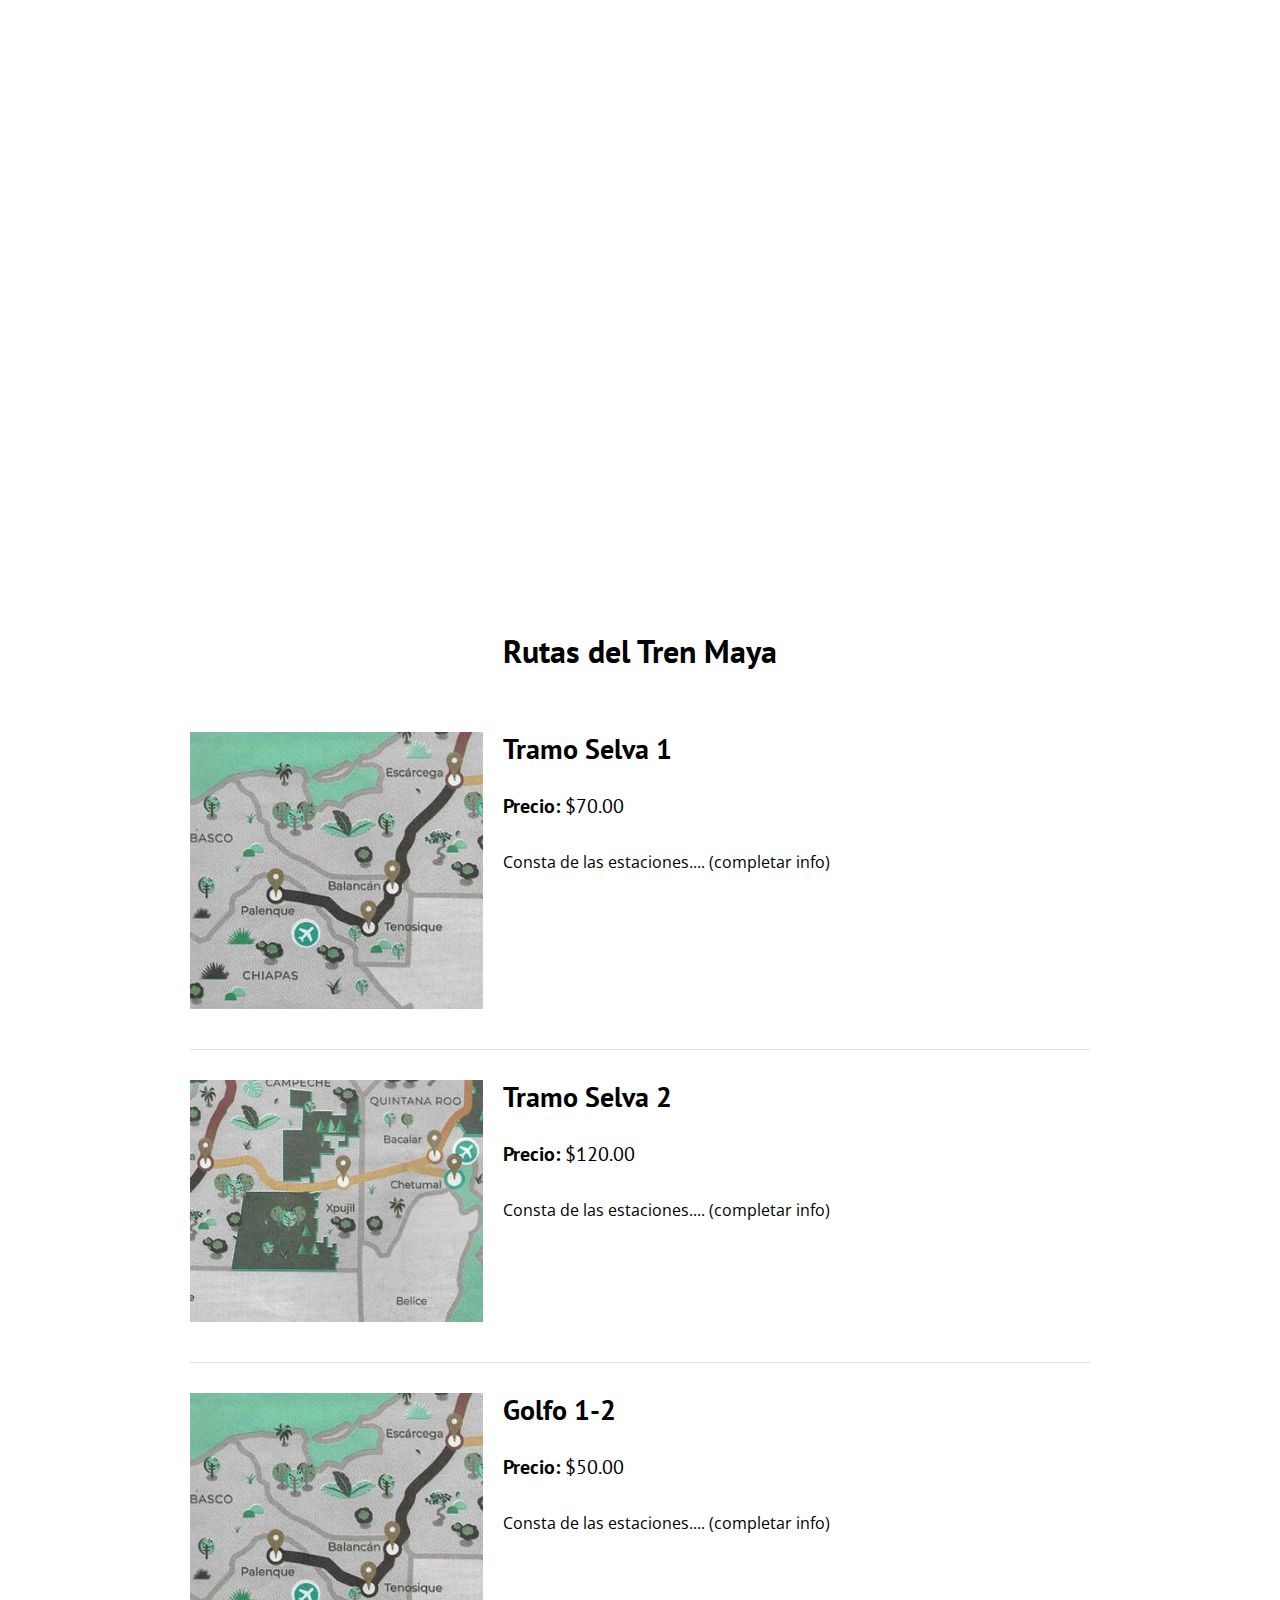
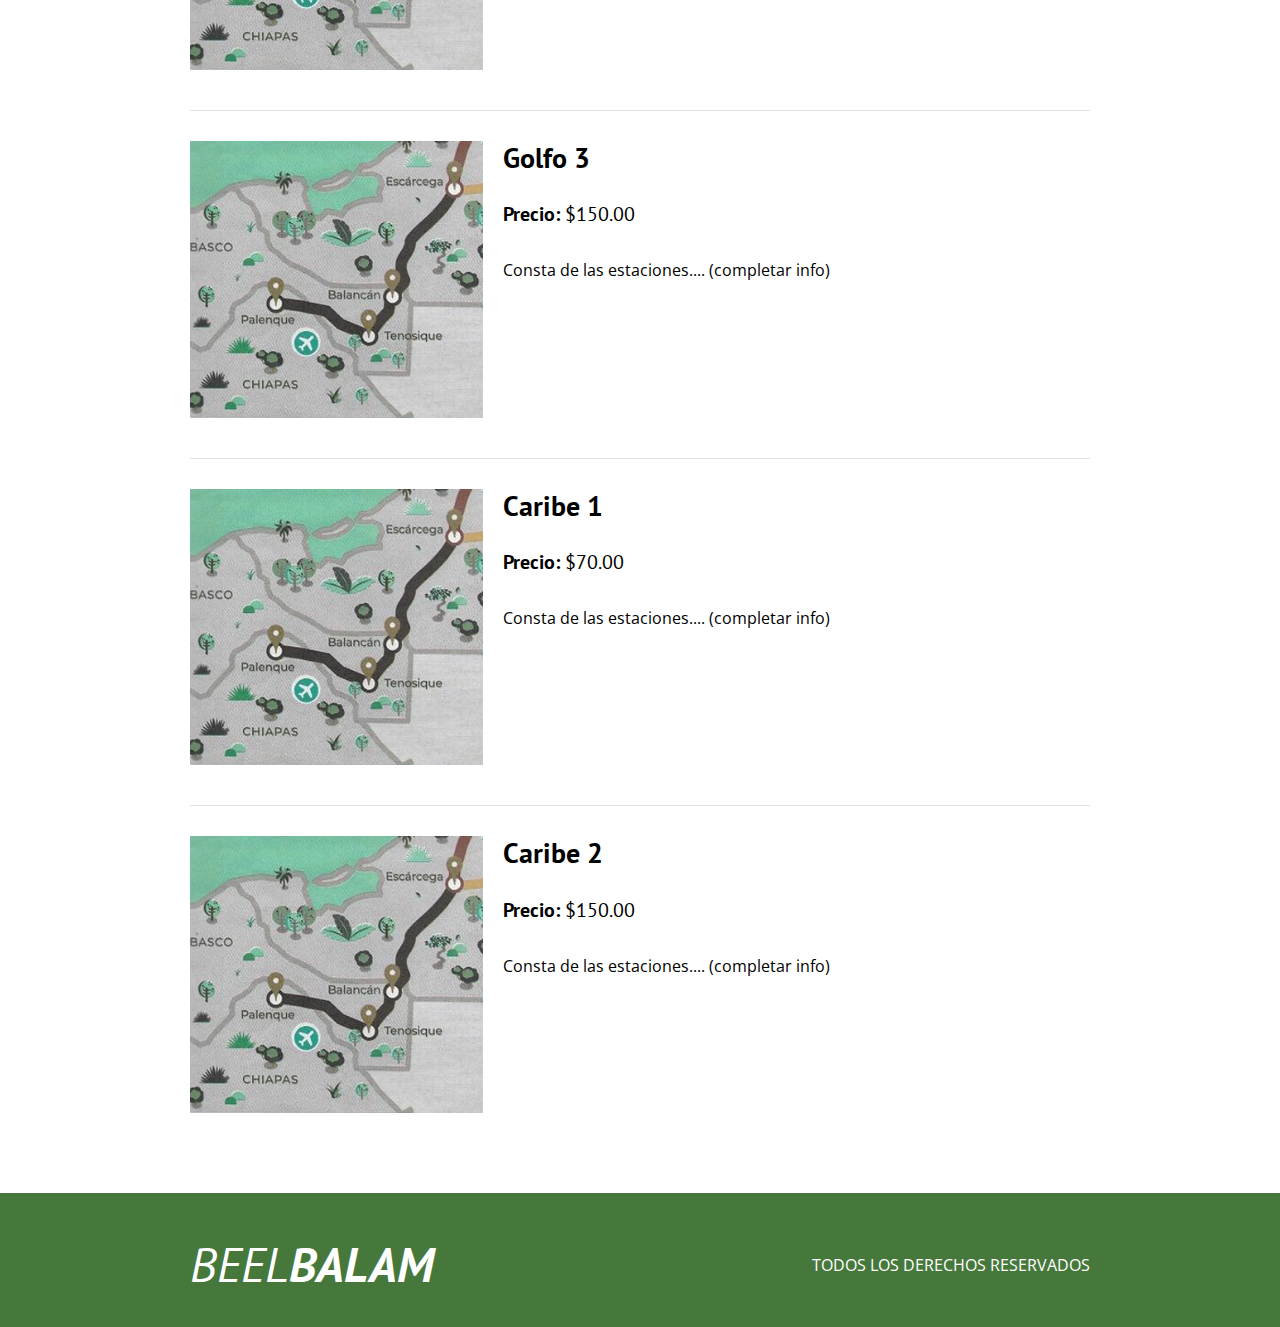
<file: ruta.html>
<!DOCTYPE html>
<html lang="en">
<head>
    <meta charset="UTF-8">
    <meta name="keywords" content="Playa, Sol, Tren Maya, Mar, Cancún">
    <meta name="viewport" content="width=device-width, initial-scale=1.0">
    <title>Beel Balam</title>
    <meta name="description" content="Página web para comprar boletos del Tren Maya">
    <link rel="icon" href="img/jaguar.ico">

    <!-- Prefetch -->
    <link rel="prefetch" href="nosotros.html" as="document">

    <!-- Preload -->
    <link rel="preload" href="css/normalize.css" as="style">
    <link rel="stylesheet" href="css/normalize.css">

    <link rel="preload" href="https://fonts.googleapis.com/css2?family=Open+Sans&family=PT+Sans:wght@400;700&display=swap"  crossorigin="crossorigin" as="font">
    <link href="https://fonts.googleapis.com/css2?family=Open+Sans&family=PT+Sans:wght@400;700&display=swap" rel="stylesheet">
    
    <link rel="preload" href="css/style.css" as="style">
    <link rel="stylesheet" href="css/style.css">
</head>
<body>

    <header class="header">

        <div class="contenedor">
            <div class="barra">
                <a class="logo" href="index.html">
                    <h1 class="logo__nombre no-margin centrar-texto"><i>BEEL<span class="logo__bold">BALAM</span></i></h1>
                </a>

                <nav class="navegacion">
                    
                    <a href="nosotros.html" class="navegacion__enlace">Nosotros</a>
                    <a href="registro.html" class="navegacion__enlace">Registrate</a>
                    <a href="inicioRegistro.html" class="navegacion__enlace">Iniciar Sesión</a>
                    <!--
                        <a href="nosotros.html" class="navegacion__enlace">Nosotros</a>
                    <a href="cursos.html" class="navegacion__enlace">Cursos</a>
                    <a href="contacto.html" class="navegacion__enlace">Contacto</a>
                    -->
                    
                </nav>
            </div>
        </div>
        <!--
            NOTAAAAAAAAAAAAAAAAA: PODEMOS PONER UN MEJOR TEXTO
        -->
        <div class="header__texto">
            <h2 class="no-margin">Beel Balam, donde tus sueños se hacen realidad</h2>
            <p class="no-margin">¡Chúunul Bín Naachíl!</p>
        </div>
    </header>

    
    <!--NOTAAAAAAAAAAAAAAAAAAAAAAAAA: arreglar el tamaño de las imagenes de los tramos para que todas sean del mismo-->
    <main class="contenedor">  
        <h3 class="centrar-texto">Rutas del Tren Maya</h3>

        <div class="ruta">
            <div class="ruta__imagen">
                <img src="img/selva1.PNG" alt="Imagen del curso">
            </div>
            <div class="ruta__informacion">
                <h4 class="no-margin">Tramo Selva 1</h4>
                <p class="ruta__label">Precio: 
                    <span class="ruta__info">$70.00</span>
                </p>
                
                <p class="ruta__descripcion">
                    Consta de las estaciones.... (completar info)
                </p>
            </div> 
        </div> 

        <div class="ruta">
            <div class="ruta__imagen">
                <img src="img/selva2.PNG" alt="Imagen del curso">
            </div>
            <div class="ruta__informacion">
                <h4 class="no-margin">Tramo Selva 2</h4>
                <p class="ruta__label">Precio: 
                    <span class="ruta__info">$120.00</span>
                </p>
                
                <p class="ruta__descripcion">
                    Consta de las estaciones.... (completar info)
                </p>
            </div> 
        </div> 

        <div class="ruta">
            <div class="ruta__imagen">
                <img src="img/selva1.PNG" alt="Imagen del curso">
            </div>
            <div class="ruta__informacion">
                <h4 class="no-margin">Golfo 1-2</h4>
                <p class="ruta__label">Precio: 
                    <span class="ruta__info">$50.00</span>
                </p>
                
                <p class="ruta__descripcion">
                    Consta de las estaciones.... (completar info)
                </p>
            </div> 
        </div> 

        <div class="ruta">
            <div class="ruta__imagen">
                <img src="img/selva1.PNG" alt="Imagen del curso">
            </div>
            <div class="ruta__informacion">
                <h4 class="no-margin">Golfo 3</h4>
                <p class="ruta__label">Precio: 
                    <span class="ruta__info">$150.00</span>
                </p>
                
                <p class="ruta__descripcion">
                    Consta de las estaciones.... (completar info)
                </p>
            </div> 
        </div> 

        <div class="ruta">
            <div class="ruta__imagen">
                <img src="img/selva1.PNG" alt="Imagen del curso">
            </div>
            <div class="ruta__informacion">
                <h4 class="no-margin">Caribe 1</h4>
                <p class="ruta__label">Precio: 
                    <span class="ruta__info">$70.00</span>
                </p>
                
                <p class="ruta__descripcion">
                    Consta de las estaciones.... (completar info)
                </p>
            </div> 
        </div> 

        <div class="ruta">
            <div class="ruta__imagen">
                <img src="img/selva1.PNG" alt="Imagen del curso">
            </div>
            <div class="ruta__informacion">
                <h4 class="no-margin">Caribe 2</h4>
                <p class="ruta__label">Precio: 
                    <span class="ruta__info">$150.00</span>
                </p>
                
                <p class="ruta__descripcion">
                    Consta de las estaciones.... (completar info)
                </p>
            </div> 
        </div> 
    </main>





    <footer class="footer">
        <div class="contenedor">
            <div class="barra">
                <a class="logo" href="index.html">
                    <h1 class="logo__nombre no-margin centrar-texto"><i>BEEL<span class="logo__bold">BALAM</span></i></h1>
                </a>

                <nav class="navegacion">
                    <p class="centrar-texto">
                        TODOS LOS DERECHOS RESERVADOS
                    </p>
                    
                    
                </nav>
            </div>
        </div>
    </footer>
    
    <script src="js/modernizr.js"></script>
</body>
</html>
</file>
<file: css/style.css>
/*Cambios de Anahí*/
/*Estos van para el index.html*/
:root {
    --fuenteHeading: 'PT Sans', sans-serif;
    --fuenteParrafos: 'Open Sans', sans-serif;
   
    --primario: #46783c;
    --gris: #e1e1e1;
    --blanco: #ffffff;
    --negro: #000000;
}
html {
    box-sizing: border-box;
    font-size: 62.5%; /* 1 rem = 10px */    
}
*, *:before, *:after {
    box-sizing: inherit;/*para que herede*/
}
body {
    font-family: var(--fuenteParrafos);
    font-size: 1.6rem;
    line-height: 2;/*interlineado*/
}

/** Globales **/
.contenedor {
    width: min(90%, 90rem);
    margin: 0 auto; /*centrar en automático*/
}
.contenedor__sec{
    width: min(60%, 120rem);
}
.contenedor__ter{
    width: min(50%, 100rem);
}
a {
    text-decoration: none;
}
h1, h2, h3, h4 {
    font-family: var(--fuenteHeading);
    line-height: 1.2;
}
h1 {
    font-size: 4.8rem;
}
h2 {
    font-size: 4rem;
}
h3 {
    font-size: 3.2rem;
}
h4 {
    font-size: 2.8rem;
}
img {
    max-width: 100%;
}
/** Utilidades **/
.no-margin {
    margin: 0;
}
.no-padding {
    padding: 0;
}
.centrar-texto {
    text-align: center;
}


/** Header **/
/*pendienteeeeeeeeeeeeeeeeeeeeeee*/
/*
.webp .header {
    background-image: url(https://derechoanimal.info/sites/default/files/styles/proportional_l/public/img/Jaguar.jpg?itok=AOIFZwUQ);
}
.no-webp .header {
    background-image: url(https://derechoanimal.info/sites/default/files/styles/proportional_l/public/img/Jaguar.jpg?itok=AOIFZwUQ);
}
/*pendienteeeeeeeeeeeeeeeeeeeeeeeeeeeeeeee (arriba)*/

.header {
    height: 60rem;
    background-size: cover;/*para que se adapte a diferentes tamaños*/
    background-repeat: no-repeat;
    background-position: center center;/*centrado vertical y horizontalente*/
}
.header__bgi{
    background-image: url(https://derechoanimal.info/sites/default/files/styles/proportional_l/public/img/Jaguar.jpg?itok=AOIFZwUQ);
}
.header__bgc{
    background-color: var(--primario);
}
.hedader__height-mid{
    height: 10rem;
}
/*
.header__sec{
	background-color:var(--primario);
	background-size: cover;/*para que se adapte a diferentes tamaños*/
    /*background-repeat: no-repeat;
    background-position: center center;/*centrado vertical y horizontalente*/
/*
}*/
.header__texto {
   text-align: center;
   color: var(--blanco);
   margin-top: 5rem;
}
@media (min-width: 768px) {
    .header__texto {
        margin-top: 15rem;
    }
}
.barra {
    padding-top: 4rem;
}

@media (min-width: 768px) {
    .barra {
        display: flex; /*coloca uno frente al otro*/
        justify-content: space-between;/*alinear horizontalmente*/
        align-items: center;/*alinear verticalmente*/
    }
}
.logo {
    color: var(--blanco);
    
}
.logo__nombre {
    font-weight: 400;
}
.logo__bold {
    font-weight: 700;
}

@media (min-width: 768px) {
    .navegacion {
        display: flex;
        gap: 2rem;
    }
}
.navegacion__enlace {
    display: block;/*para que los elementos se vayan debajo del otro*/
    text-align: center;
    font-size: 1.8rem;
    color: var(--blanco);
}

@media (min-width: 768px) {
    .contenido-principal {
        display: grid;
        grid-template-columns: 2fr 1fr;
        /*para que ocupe 2/3 partes de la pantalla*/
        column-gap: 4rem;
    }
}

.entrada {
    border-bottom: 1px solid var(--gris);
    margin-bottom: 2rem;
}
.entrada:last-of-type {
    border: none;
    margin-bottom: 0;
}
.boton {
    display: block;
    font-family: var(--fuenteHeading);
    color: var(--blanco);
    text-align: center;
    padding: 1rem 3rem;
    font-size: 1.8rem;
    text-transform: uppercase;
    font-weight: 700;
    margin-bottom: 2rem;
    border: none;
}

@media (min-width: 768px) {
    .boton {
        display: inline-block;/*toma solo el espacio que requiere*/

    }
}
.boton:hover {
    cursor: pointer;
}
.boton--primario {
    background-color: var(--negro);
}
.boton--secundario {
    background-color: var(--primario);
}

.cursos {
    list-style: none;/*para quitar las viñetas de la lista ul*/
}

.widget-curso {
    border-bottom: 1px solid var(--gris);
    margin-bottom: 2rem;
}
.widget-curso:last-of-type {
    border: none;
    margin-bottom: 0;
}
.widget-curso__label {
    font-family: var(--fuenteHeading);
    font-weight: bold;
}
.widget-curso__info {
    font-weight: normal;
}
.widget-curso__label,
.widget-curso__info {
    font-size: 2rem;
}

.footer {
    background-color: var(--primario);
    color: var(--blanco);
    padding-bottom: 3rem;
    margin-top: 4rem;
}


/*para la pagina de nosotros.html*/

@media (min-width: 768px) {
    .sobre-nosotros {
        display: grid;
        grid-template-columns: repeat(2, 1fr);
        column-gap: 2rem;
    }
}
/*para la pagina de inicioRegistro.html*/
.sesion-bg{
    background-image: url(https://cloudfront-us-east-1.images.arcpublishing.com/infobae/WLRAMI2F5NBRFFCCEI24T6VDHE.jpg);
    height: 30rem;
    background-size: cover;
}
/*para la pagina de registro.html*/
.registro-bg{
    background-image: url(https://noticiaspia.com.ar/wp-content/uploads/cultura-maya-mesoamerica-precolombino-historia-mexico-e1567715881268-740x370.jpg);
    height: 30rem;
    background-size: cover;
}
/*para la pagina iniSesionAdmin.html*/
.adminsesion-bg{
    background-image: url(https://realestatemarket.com.mx/images/2021/03-marzo/0803/Estacin_Chichn_Itz-Vista_exterior_.gif);
    height: 30rem;
    background-size: cover;
}
/*formularios*/
.formulario{
    background-color: var(--gris);
    margin: -5rem auto 0 auto;
    width: 95%;
    padding: 5rem; 
}
.formulario__margin-top{
    margin: -10rem auto 0 auto;
}
.campo{
    display: flex;
    margin-bottom: 2rem;
}
.campo__label{
    flex: 0 0 21rem;
    text-align: right;
    padding-right: 2rem;
}
.campo__label-flex1{
    flex: 0 0 12rem;
}
.campo__label-flex2{
    flex: 0 0 21rem;
}
.campo__field{
    flex: 1;
    border: 1px solid var(--gris);
}
/*para ruta.html*/

.ruta {
    padding: 3rem 0;
    border-bottom: 1px solid var(--gris);
}
@media (min-width: 768px) {
    .ruta {
        display: grid;
        grid-template-columns: 1fr 2fr;
        column-gap: 2rem;
    }
}
.ruta:last-of-type {
   border: none;
}
.ruta__label {
    font-family: var(--fuenteHeading);
    font-weight: bold;
}
.ruta__info {
    font-weight: normal;
}
.ruta__label,
.ruta__info {
    font-size: 2rem;
}
</file>
